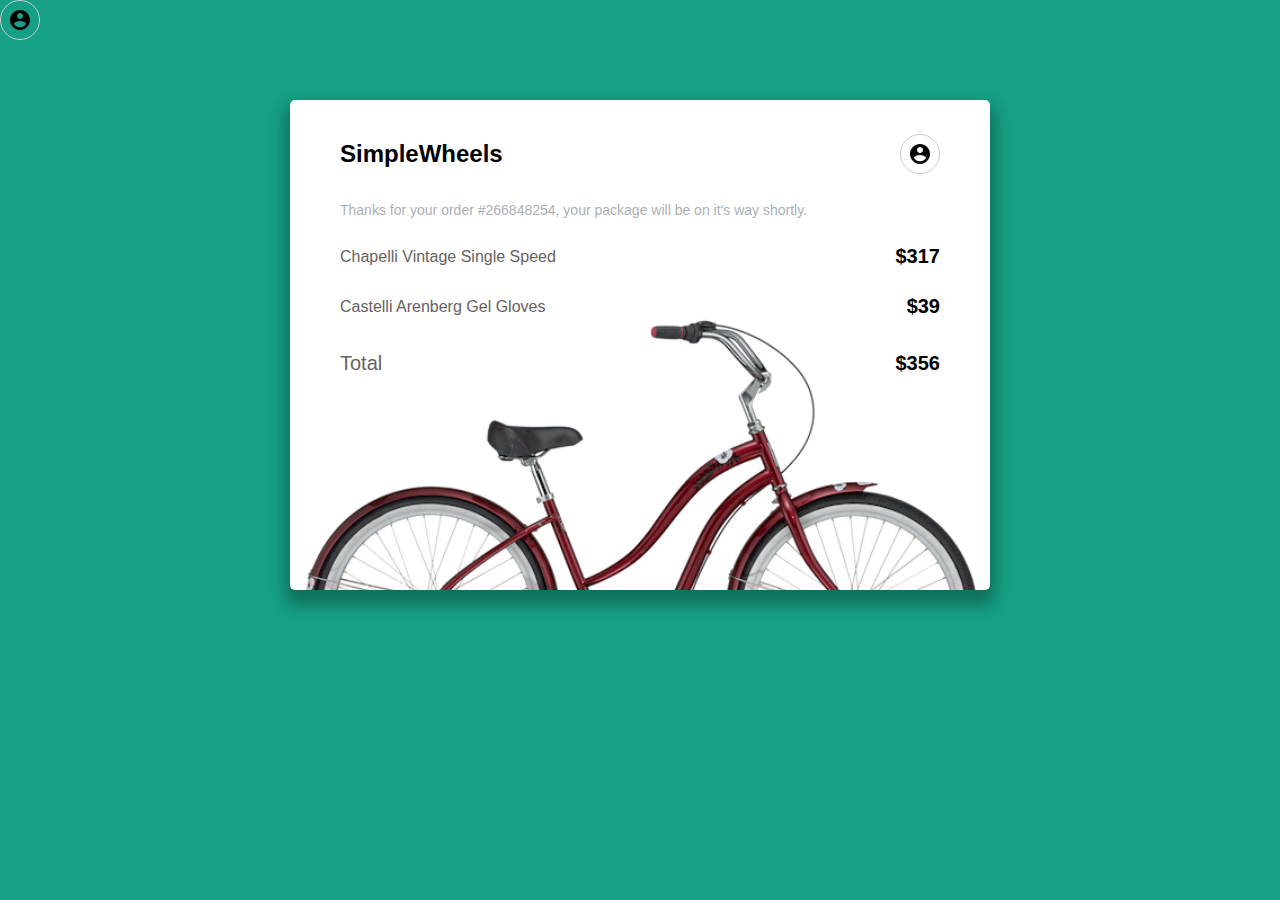
<file: project/index.html>
<!DOCTYPE html>
<html lang="en">
<head>
  <meta charset="UTF-8">
  <meta name="viewport" content="width=device-width, initial-scale=1.0">
  <meta http-equiv="X-UA-Compatible" content="ie=edge">
  <title>Loop 1 - Step 3</title>

  <link rel="stylesheet" href="css/styles.css" />
<img class="avatar" src="img/account.svg" width="24" height="24" alt="User avatar">

</head>
<body>
  <div class="box">
   <header class="header">
    <h2 class="header__heading">SimpleWheels</h2>
    <a class="avatar-link" href="#">
     <img class="avatar" src="img/account.svg" width="24" height="24" alt="User avater">
    </a>
   </header>
   <p class="light-text">Thanks for your order #266848254, your package will be on it's way shortly.</p>
   <div class="list">
    <p class="list-text">Chapelli vintage single speed</p>
    <span class="price">$317</span>
   </div>
   <div class="list">
    <p class="list-text">Castelli arenberg gel gloves</p>
    <span class="price">$39</span>
   </div>
   <div class="list">
    <p class="list-text total">total</p>
    <span class="price">$356</span>
   </div>
  </div>
</body>
</html>
</file>
<file: project/css/styles.css>
body {
    margin: 0;
    padding: 0;
    font-family: "Roboto", "Arial", sans-serif;
    background-color: #16a085;
    box-sizing: border-box;
}
.box {
    width: 600px;
    height: 450px;
    margin: 60px auto;
    padding: 20px 50px;
    background-color: #fff;
    border-radius: 5px;
    box-shadow: 0 10px 15px 5px rgba(0, 0, 0, 0.3);
    background-image: url("../img/bicycle-light.png");
    background-repeat: no-repeat;
    background-position: center bottom -150px;
    -webkit-background-size: contain;
    background-size: contain;
}
.header {
    display: -webkit-flex;
    display: -moz-flex;
    display: -ms-flex;
    display: -o-flex;
    display: flex;
    justify-content: space-between;
    align-items: center;
}

.avatar {
    display: block;
    box-sizing: content-box;
    width: 24px;
    height: 24px;
    padding: 7px;
    border: 1px solid #ccc;
    border-radius: 50%;
    transition: box-shadow 0.3s ease;
}

.avatar:hover {
    box-shadow: 0 0 0 4px rgba(2, 2, 2, 0.3)
}

.light-text {
    font-size: 14px;
    color: #acb0b4;
}

.list {
    display: -webkit-flex;
    display: -moz-flex;
    display: -ms-flex;
    display: -o-flex;
    display: flex;
    justify-content: space-between;
    align-items: center;
}
.total {
    text-transform: uppercase;
    font-weight: 700;
    font-size: 20px;
}
.list-text {
    text-transform: capitalize;
    font-weight: 500;
    color: #676260;
}

.price {
    font-size: 20px;
    font-weight: 700;
}
</file>
